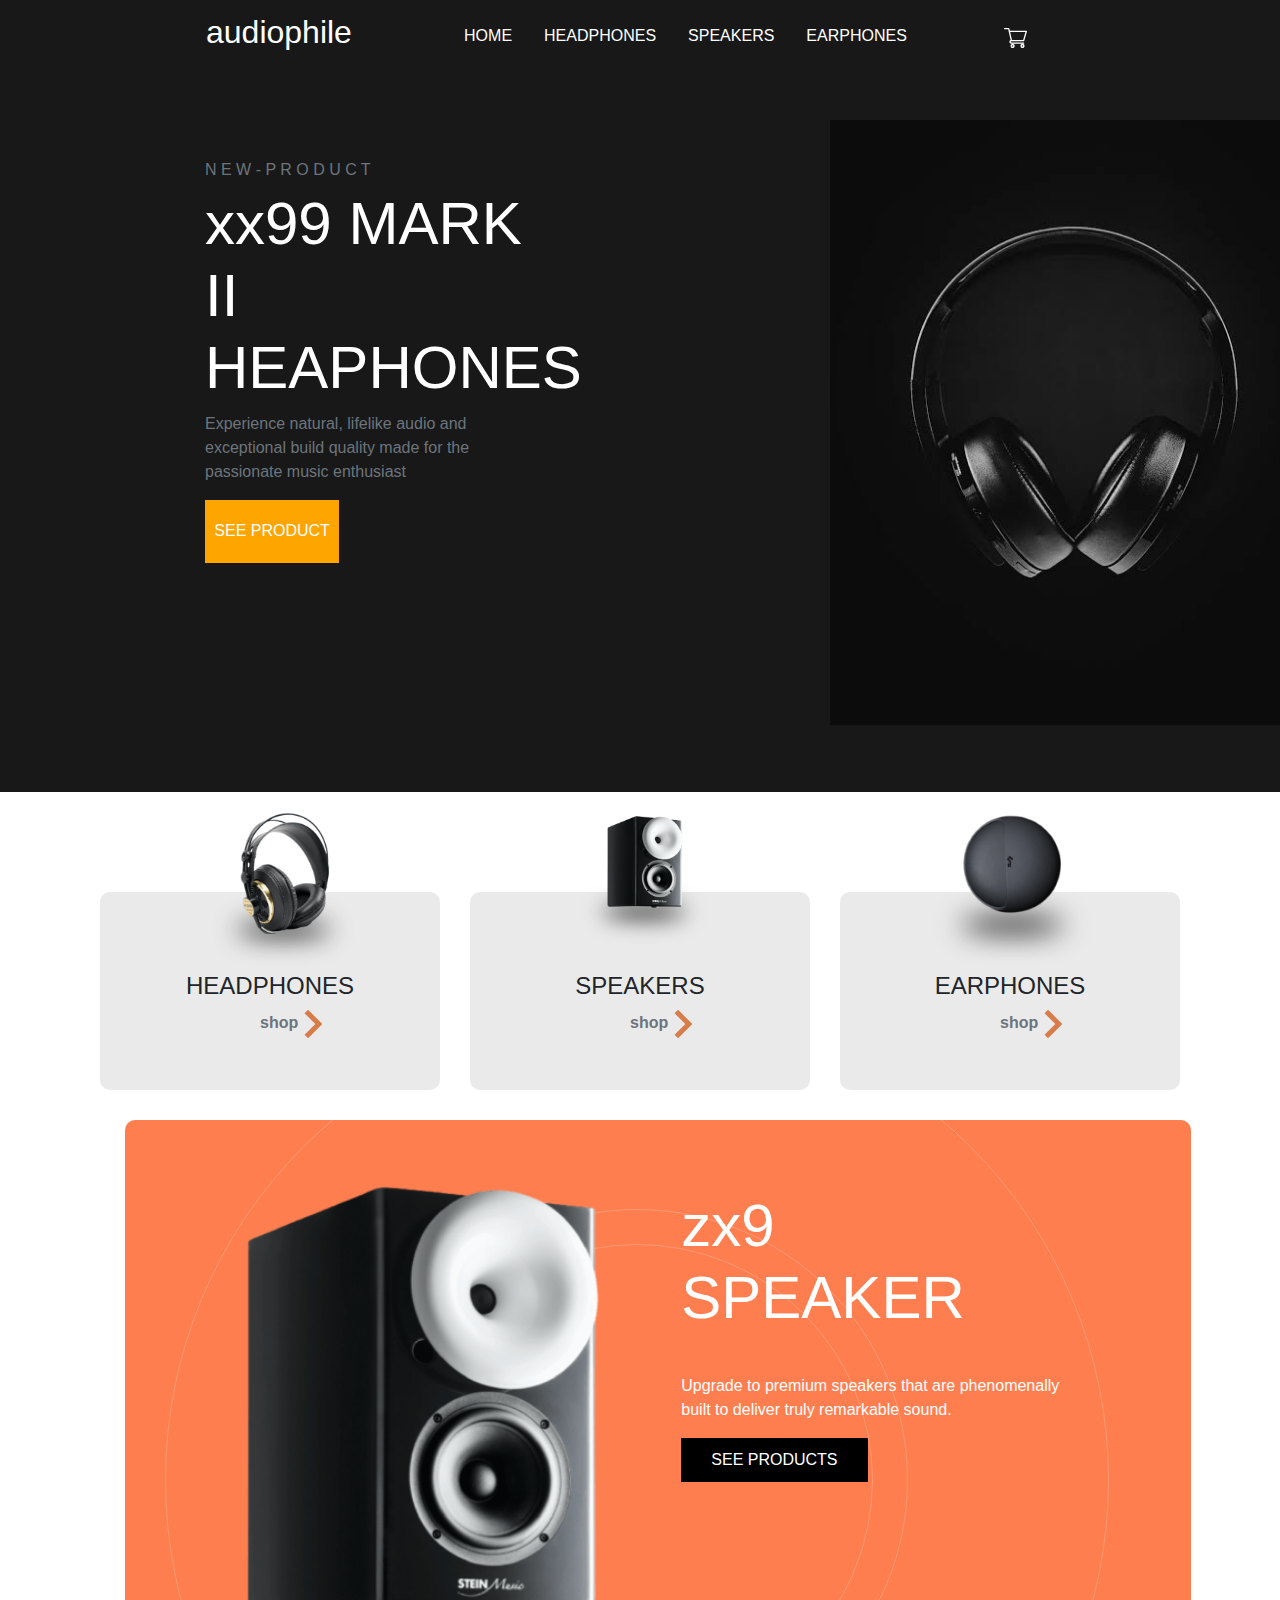
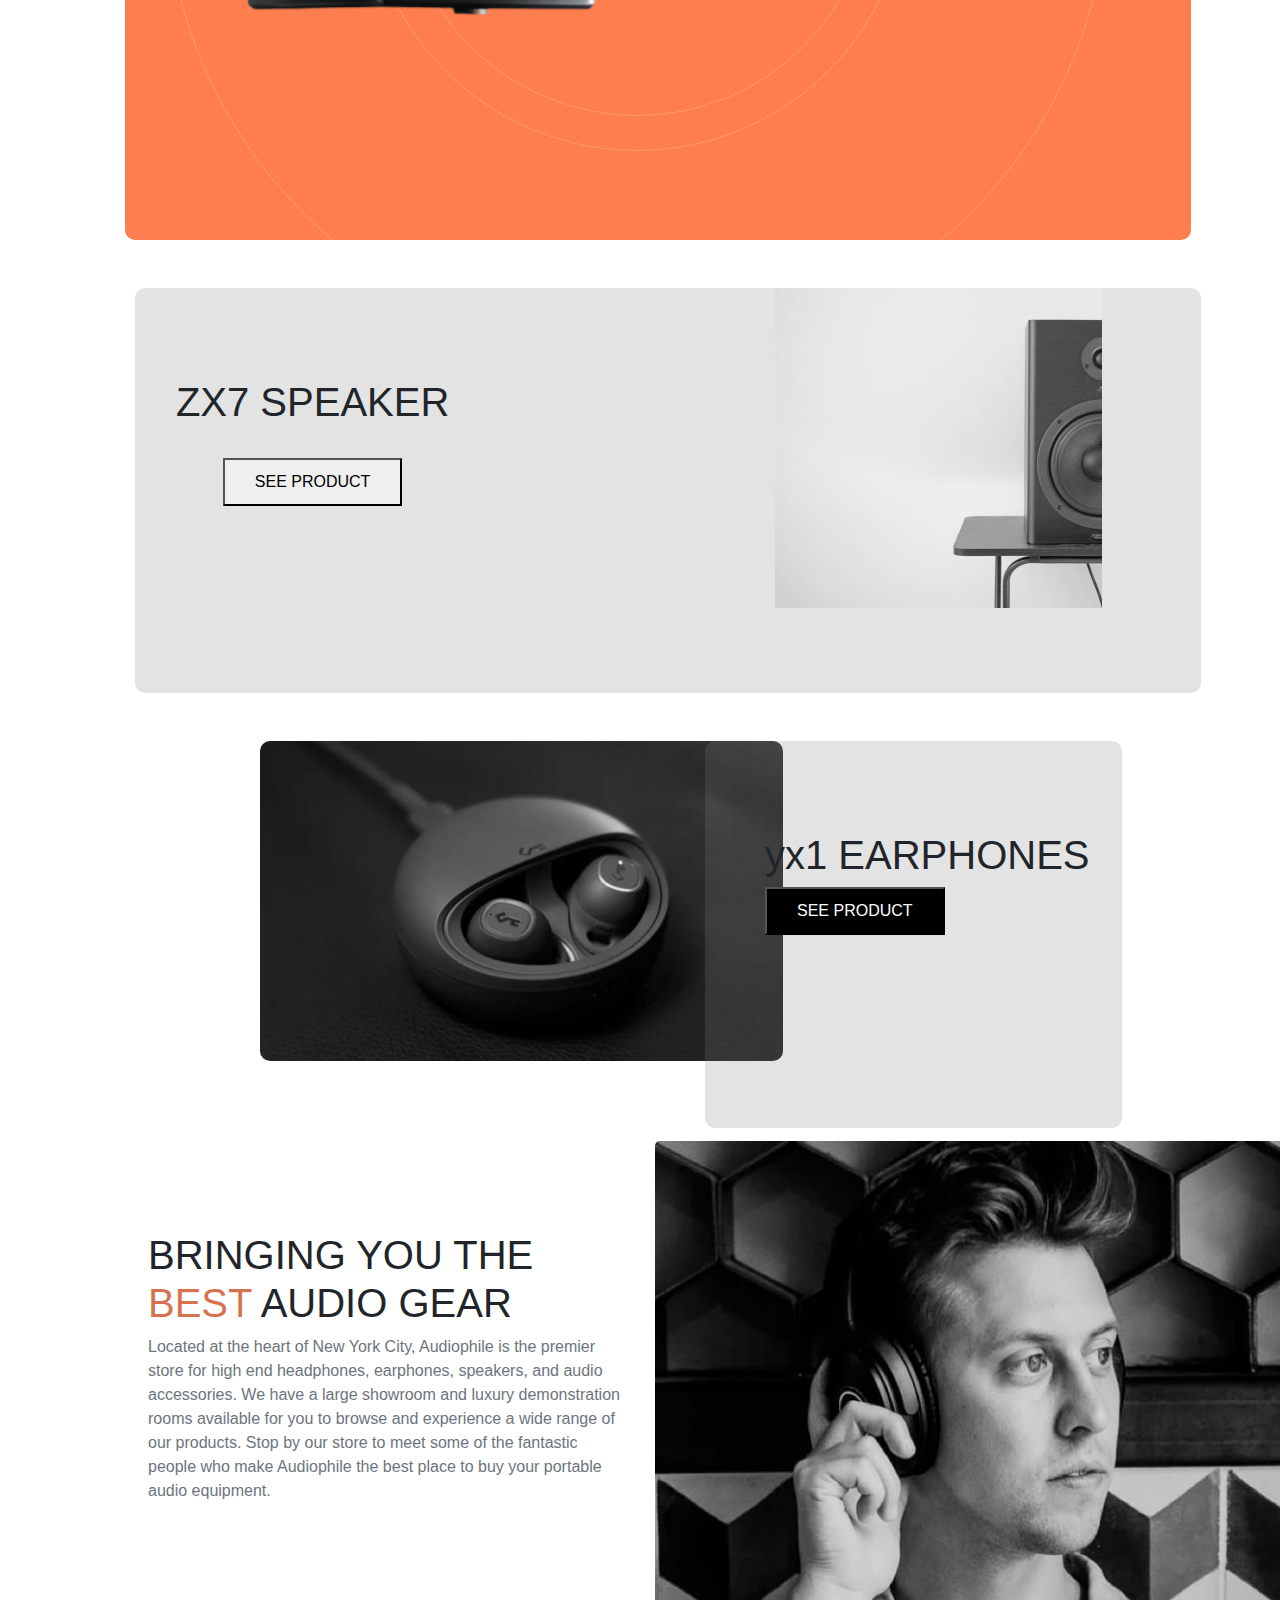
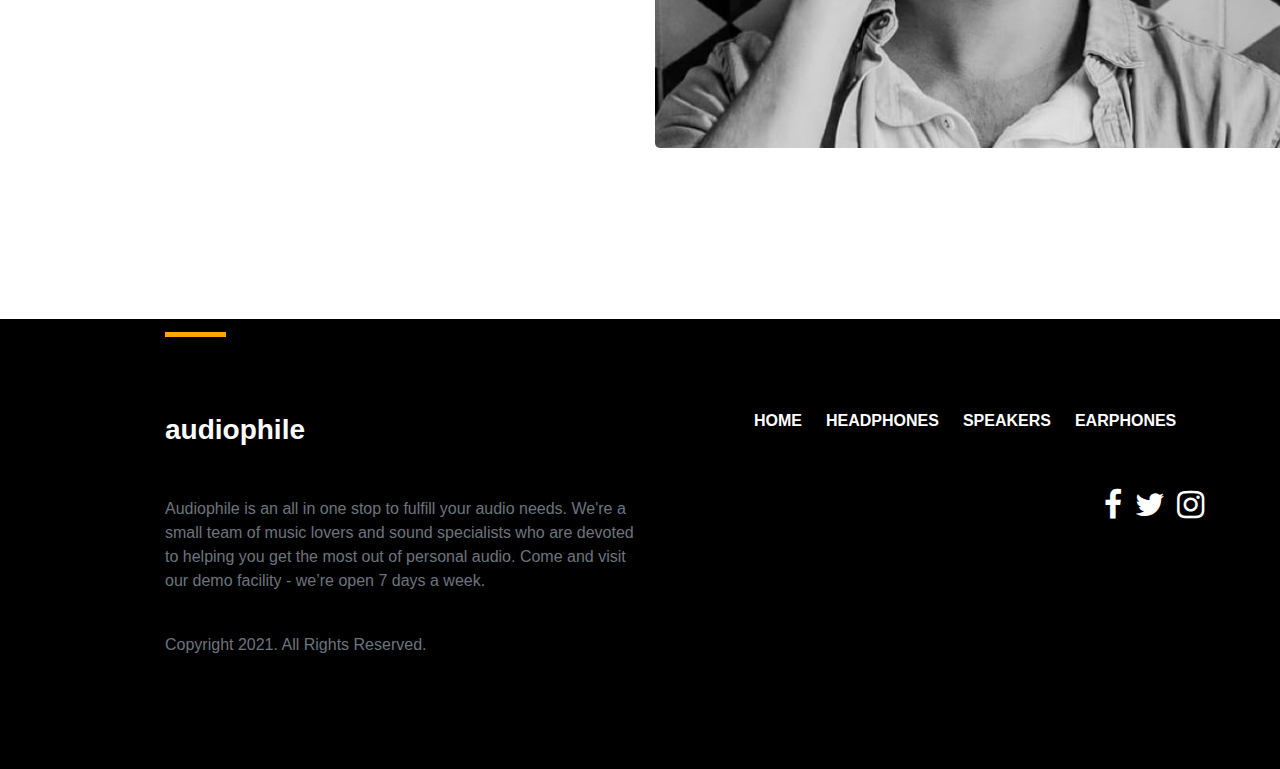
<file: index.html>
<!DOCTYPE html>
<html lang="en">
<head>
    <meta charset="UTF-8">
    <meta http-equiv="X-UA-Compatible" content="IE=edge">
    <meta name="viewport" content="width=device-width, initial-scale=1.0">
    <link rel="stylesheet" href="./fontawesome/css/font-awesome.min.css">
    <link rel="stylesheet" href="./Bootstrap/bootstrap/css/bootstrap.css">
    <link rel="stylesheet" href="./style.css">
    <title>AUDIOPHILE</title>
</head>
<body>

            <nav class="navbar navbar-expand-sm navbar-light audiophile ">
                <a class="navbar-brand" href="#"><b class="text-white "><h2 class="dio">audiophile</h2></b></a>
                <button class="navbar-toggler d-lg-none" type="button" data-toggle="collapse" data-target="#collapsibleNavId" aria-controls="collapsibleNavId"
                    aria-expanded="false" aria-label="Toggle navigation ">
                    <span class="navbar-toggler-icon navv bg-white"></span>
                </button>
                <div class="collapse navbar-collapse" id="collapsibleNavId">
                        <ul class="navbar-nav mr-auto mt-2 mx-auto mt-lg-0">
                            <li class="nav-item active">
                                <a class="nav-link text-white pl-4" href="./index.html">HOME <span class="sr-only">(current)</span></a>
                            </li>
                            <li class="nav-item">
                                <a class="nav-link  text-white pl-4" href="./head.html">HEADPHONES</a>
                            </li>
                            <li class="nav-item">
                              <a class="nav-link phone text-white pl-4" href="#">SPEAKERS</a>
                           </li>
                            <li class="nav-item">
                              <a class="nav-link text-white pl-4" href="#">EARPHONES</a>
                           </li>
                        </ul>
                        <!-- <form class="form-inline my-2 my-lg-0">
                            <input class="form-control mr-sm-2" type="text" placeholder="Search">
                            <button class="btn btn-outline-success my-2 my-sm-0" type="submit">Search</button>
                        </form> -->
                      
        
                      <!-- Button trigger modal -->
                      <button type="button" class="btn  btn-lg" data-toggle="modal" data-target="#modelId">
                        <img src="./images/icon-cart.svg" alt="" class="car">
                      </button>
                      
                      <!-- Modal -->
                      <div class="modal fade" id="modelId" tabindex="-1" role="dialog" aria-labelledby="modelTitleId" aria-hidden="true">
                        <div class="modal-dialog" role="document">
                            <div class="modal-content box8 text-center">
                                <h5 class="text-secondary mt-5">Your cart is empty</h5>
                                <i class="fa fa-shopping-cart fa-5x mt-3" aria-hidden="true"></i>
                                <!-- <div class="modal-header">
                                    <h5 class="modal-title">Modal title</h5>
                                        <button type="button" class="close" data-dismiss="modal" aria-label="Close">
                                            <span aria-hidden="true">&times;</span>
                                        </button>
                                </div>
                                <div class="modal-body">
                                    Body
                                </div> -->
                                <!-- <div class="modal-footer">
                                    <button type="button" class="btn btn-secondary" data-dismiss="modal">Close</button>
                                    <button type="button" class="btn btn-primary">Save</button>
                                </div> -->
                            </div>
                        </div>
                      </div>
            </nav>
            <div class="container1 d-flex text-white pt-5 ">
                <div class="col-md-6 
                headphones">
                    <h6 class="text-secondary dict "> N E W - P R O D U C T </h6> 
                    <h1 class=" head">xx99 MARK II HEAPHONES</h1>
                    <P class="natural text-secondary">Experience natural, lifelike audio and exceptional build quality made for the passionate music enthusiast</P>
                    <button class=" product">SEE PRODUCT</button>
                </div>
                  <div class="headset">
                      <img src="./images/IMG-20230406-WA0028.jpg" alt="" width="200%" height="90%" class="set">
                  </div>
              </div>
        </div>

    </div>

    

 
   <div class="container headph d-flex">
       <div class="col-md-4 ">
         <div class="card1">
            <img src="./images/image-headphones (1).png" alt="" width="45%" class="hed"> 
          <h4 class="ph">HEADPHONES</h4>
          <b class="shop text-secondary">shop <img src="./images/icon-arrow-right.svg" alt="" width="20px">  </b>
         </div>  
       </div>
       <div class="col-md-4">
           <div class="card2">
            <img src="./images/image-speakers.png" alt="" width="40%" class="had">
            <h4 class="ty">SPEAKERS</h4>
            <b class="shop text-secondary">shop <img src="./images/icon-arrow-right.svg" alt="" width="20px">  </b>
           </div>
       </div>
       <div class="col-md-4">
           <div class="card3">
               <img src="./images/image-earphones.png" alt="" width="50%" class="hid">
               <h4 class="tp">EARPHONES</h4>
               <b class="shop text-secondary">shop <img src="./images/icon-arrow-right.svg" alt="" width="20px">  </b>
           </div>
       </div>
   </div>


   <div class="container">
       <div class="box d-flex">
            <img src="./images/image-speaker-zx9.png" alt=""   height="60%" class=" speaker">
          <div>
              <h1 class="zx  zu text-white">zx9 SPEAKER</h1>
              <p class="upgrade text-white ">Upgrade to premium speakers that are phenomenally built to deliver truly remarkable sound.</p>
              <button class="see text-white">SEE PRODUCTS</button>
            </div>
           
           
         <br>
         
       </div>
   </div>






   <div class="container duct ">
       <div class="box2 mt-5 d-flex">
           <div class="col-md-4 text-center">
               <h1 class="zsp">ZX7 SPEAKER</h1>
               <button class="mt-4 prod">SEE PRODUCT</button>
           </div>
           <div class="col-md-8 box-2 ">
              <img src="./images/image-speaker-zx7.jpg" alt="" height="320vh" class="spek" >
           </div>
       </div>
   </div>
     



   <div class=" col-md-12 d-flex imsg">
       <div class="col-md-6 mt-5">
           <img src="./images/image-earphones-yx1.jpg" alt="" class="ims " height="80%">
       </div>
       <div class="col-md-6 mt-5">
           <div class="box3">
               <div class="earp">
                <h1>yx1 EARPHONES</h1>
                <button class=" sep">SEE PRODUCT</button>
               </div>
           </div>
       </div>
   </div>


   <div class="container d-flex ger">
       <div class="col-md-6">
           <div class="ml-5 gear">
               <h1>BRINGING YOU THE <span class="bet">BEST</span> AUDIO GEAR</h1>
               <p class="text-secondary">Located at the heart of New York City, Audiophile is the premier store for high end headphones, earphones, speakers, and audio accessories. We have a large showroom and luxury demonstration rooms available for you to browse and experience a wide range of our products. Stop by our store to meet some of the fantastic people who make Audiophile the best place to buy your portable audio equipment.</p>
           </div>
       </div>
       <div class="col-md-6">
           <img src="./images/image-best-gear.jpg" alt="" width="120%" height="105%" class= "best">
       </div>
   </div>
  





   <div class="container4 d-flex">
     <div class="col-md-6">
        <button class="bt"></button>
        <div class="aud">
            <h3 class="text-white au"> <b>audiophile</b> </h3>
            <p class="text-secondary phile">Audiophile is an all in one stop to fulfill your audio needs. We're a small team of music lovers and sound specialists who are devoted to helping you get the most out of personal audio. Come and visit our demo facility - we’re open 7 days a week.</p>
            <br>
            <p class="text-secondary cp" >Copyright 2021. All Rights Reserved.</p>
        </div>
     </div>
     <div class="  d-flex links">
         <b class="text-white pl-4 link hm">HOME</b>
         <b class="text-white pl-4 link hd">HEADPHONES</b>
         <b class="text-white pl-4 link ssp">SPEAKERS</b>
         <b class="text-white pl-4 link er">EARPHONES</b>
       </div> 
       <div class="logo">
        <i class="fa fa-facebook fa-2x text-white pl-2 " aria-hidden="true"></i> 
        <i class="fa fa-twitter fa-2x text-white pl-2 " aria-hidden="true"></i>
        <i class="fa fa-instagram fa-2x text-white  pl-2" aria-hidden="true"></i>
       </div>
   </div>























    <script src="./Bootstrap/bootstrap/js/jquery.min.js"></script>
    <script src="./Bootstrap/bootstrap/js/bootstrap.min.js"></script>
</body>
</html>
</file>
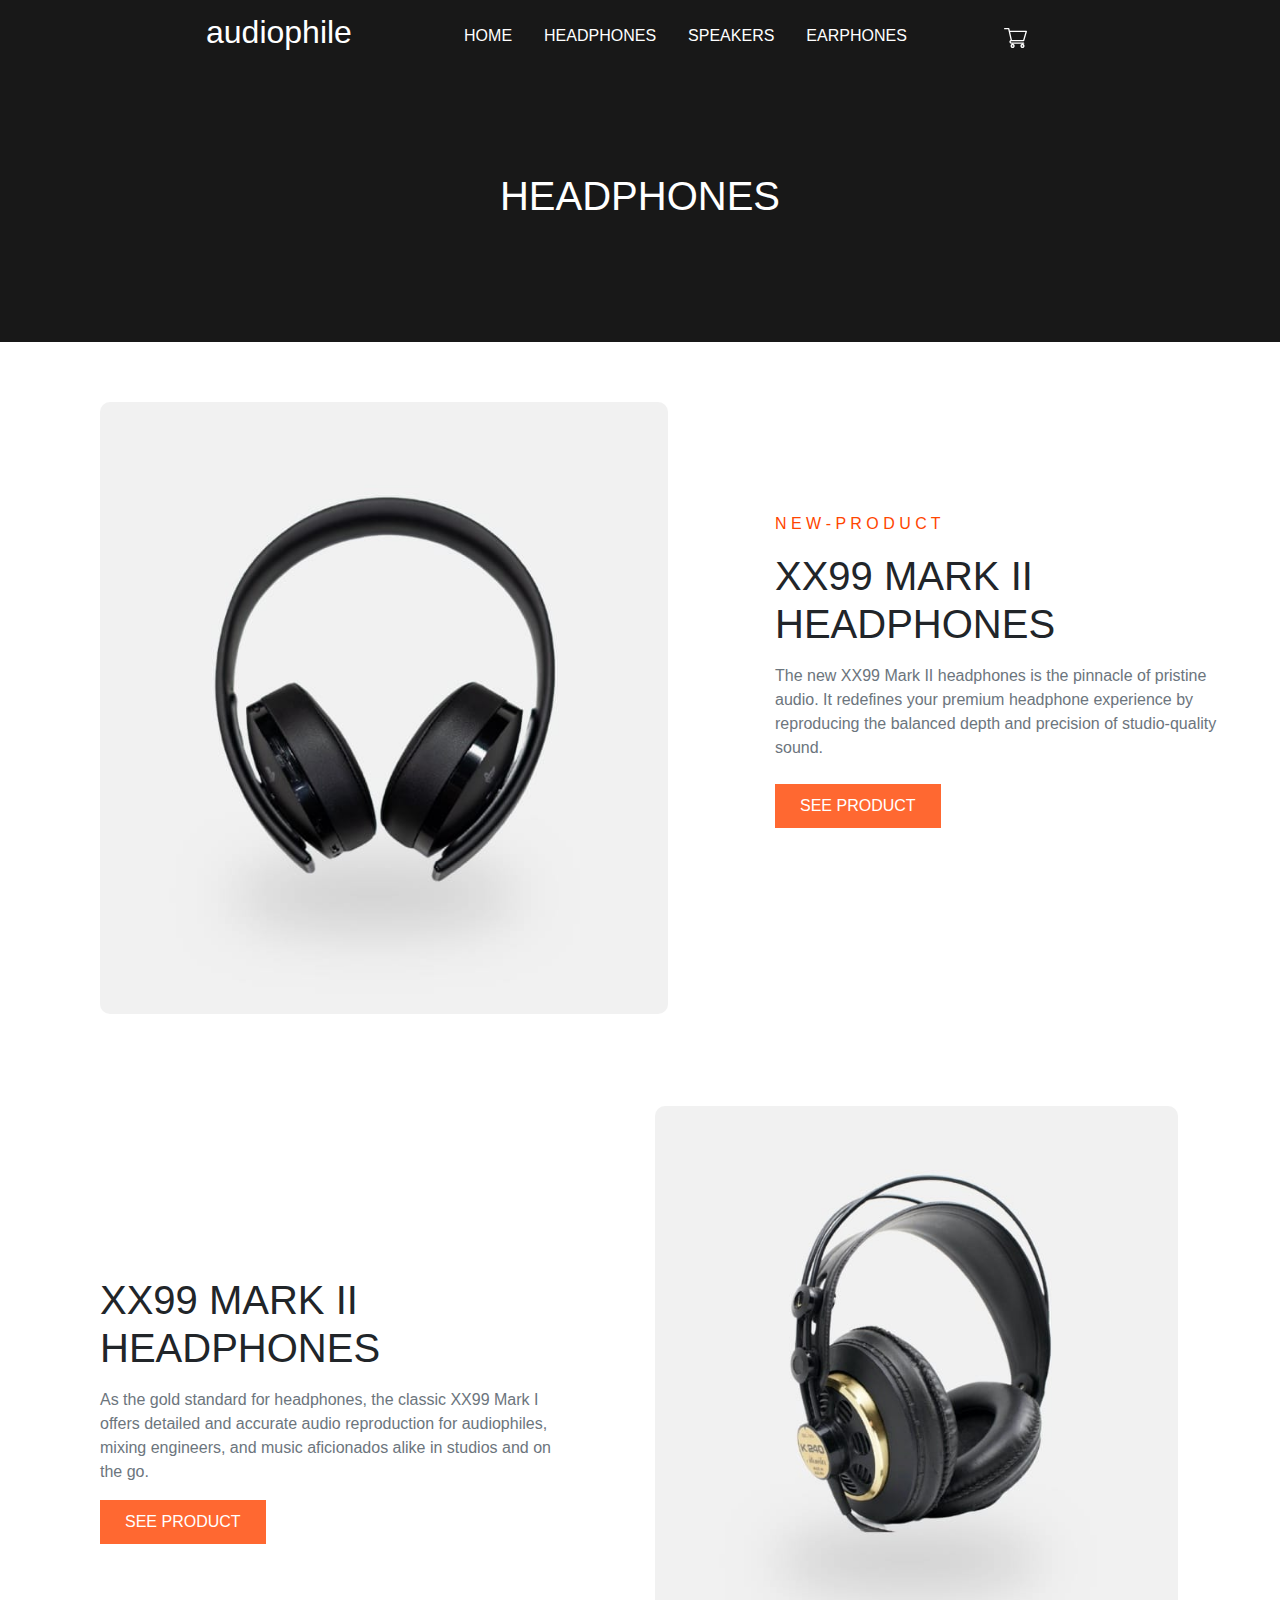
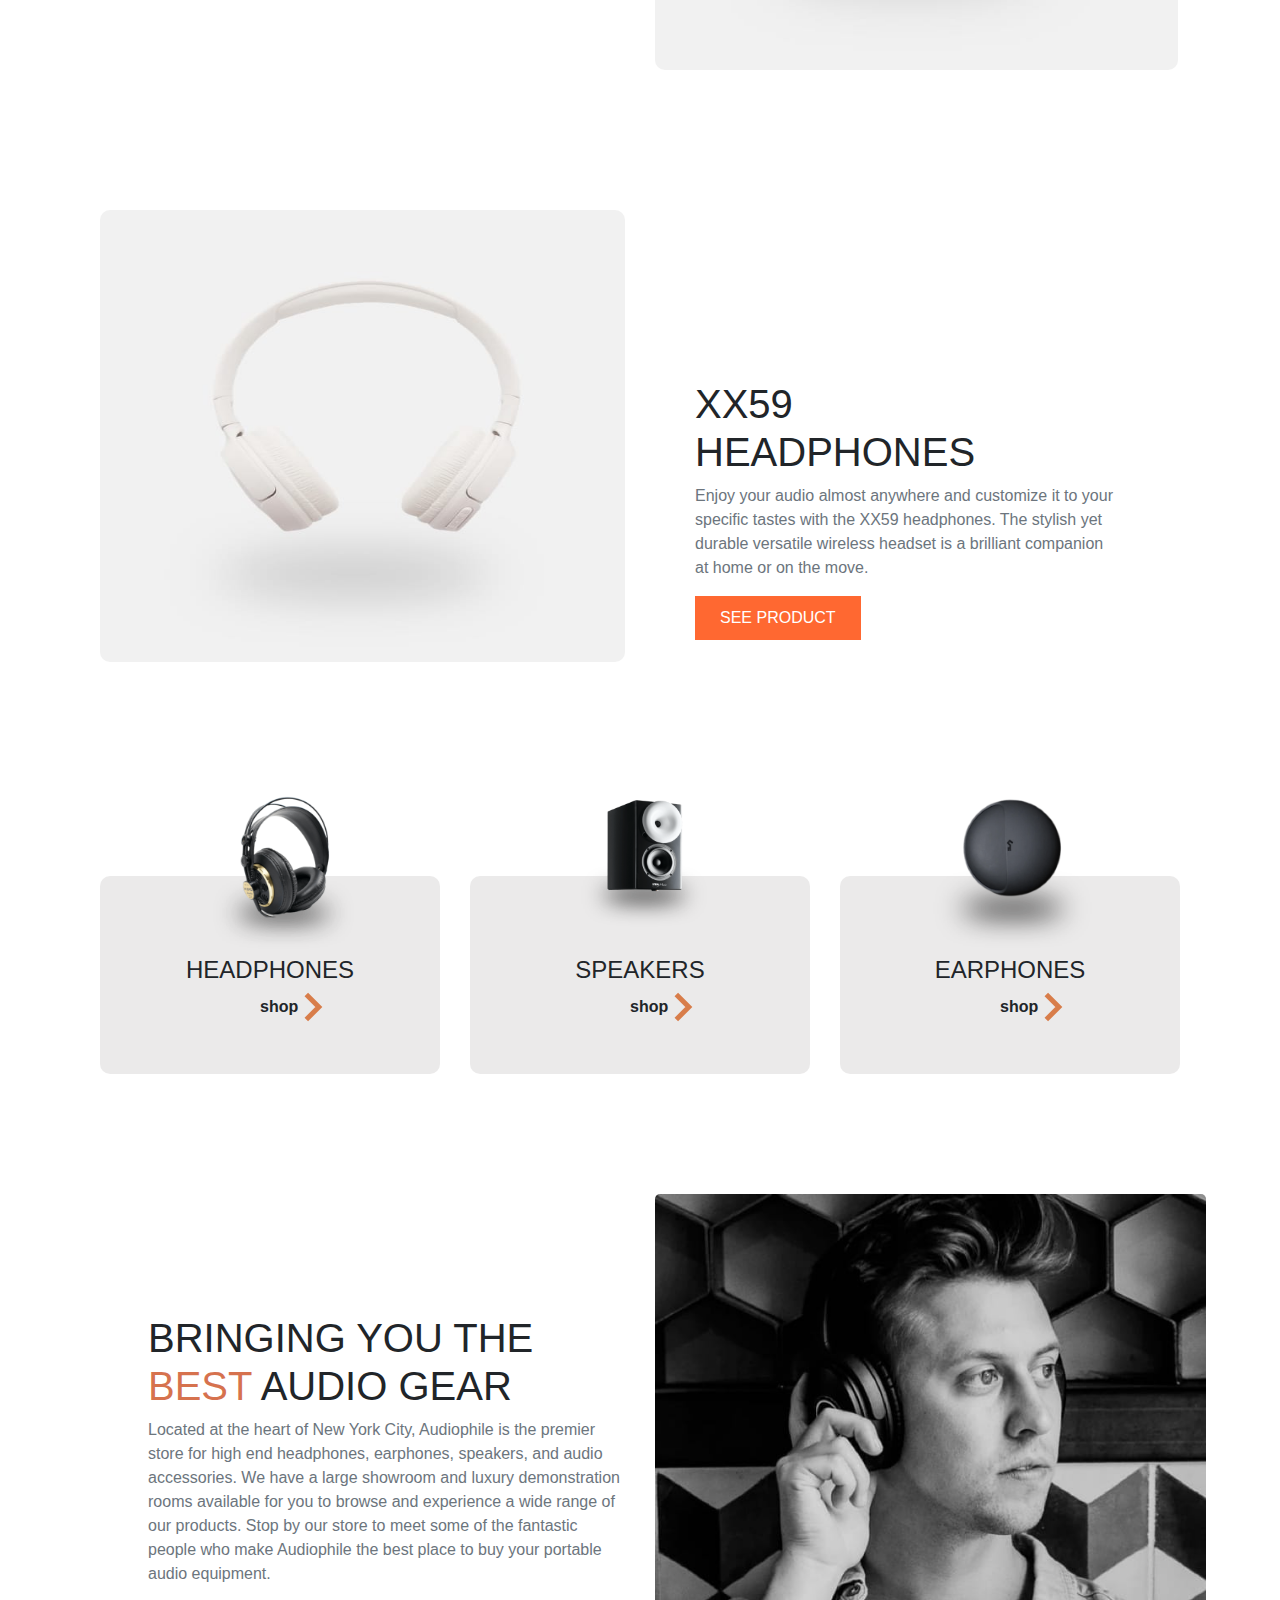
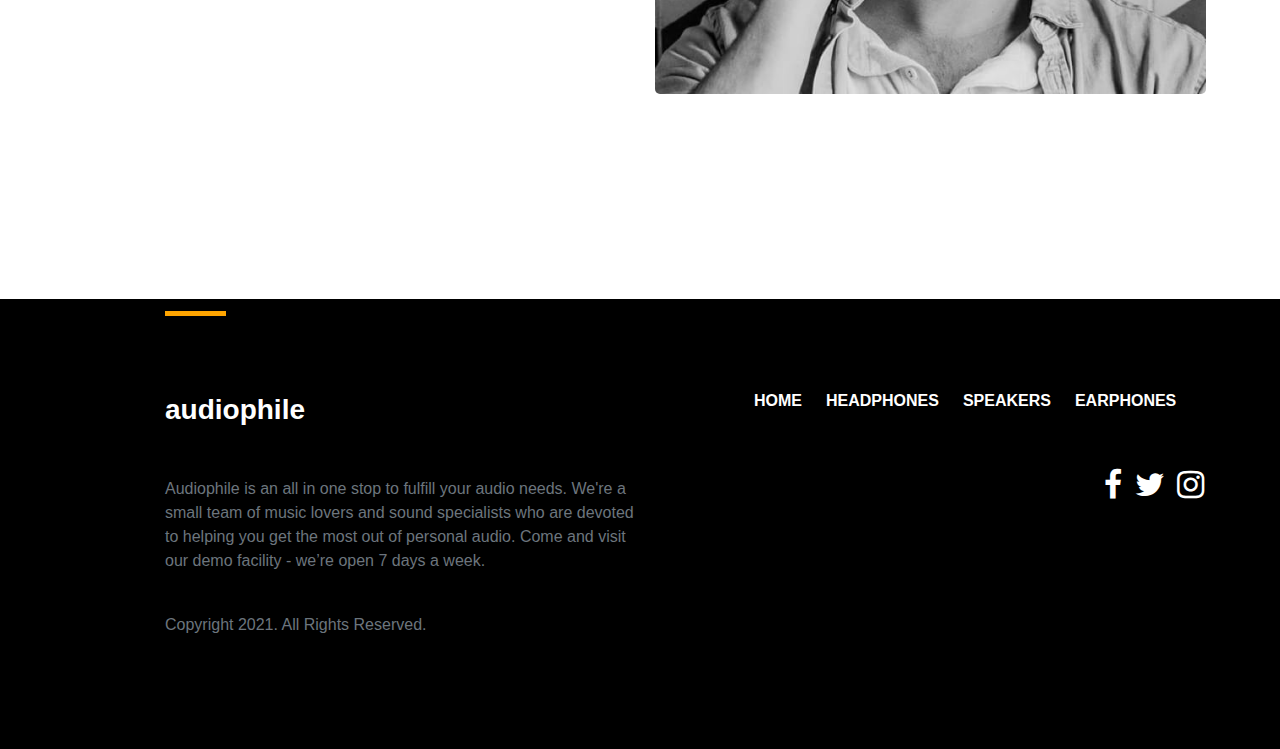
<file: head.html>
<!DOCTYPE html>
<html lang="en">
<head>
    <meta charset="UTF-8">
    <meta http-equiv="X-UA-Compatible" content="IE=edge">
    <meta name="viewport" content="width=device-width, initial-scale=1.0">
    <link rel="stylesheet" href="./fontawesome/css/font-awesome.min.css">
    <link rel="stylesheet" href="./Bootstrap/bootstrap/css/bootstrap.css">
    <link rel="stylesheet" href="./head.css">
    <title>AUDIOPHILE</title>
</head>
<body>
        <nav class="navbar navbar-expand-sm navbar-light audiophile ">
            <a class="navbar-brand" href="#"><b class="text-white "><h2 class="dio">audiophile</h2></b></a>
            <button class="navbar-toggler d-lg-none " type="button" data-toggle="collapse" data-target="#collapsibleNavId" aria-controls="collapsibleNavId"
                aria-expanded="false" aria-label="Toggle navigation">
                <span class="navbar-toggler-icon navv bg-white"></span>
            </button>
            <div class="collapse navbar-collapse" id="collapsibleNavId">
                <ul class="navbar-nav mr-auto mt-2 mx-auto mt-lg-0">
                    <li class="nav-item active">
                        <a class="nav-link text-white pl-4" href="./index.html">HOME <span class="sr-only">(current)</span></a>
                    </li>
                    <li class="nav-item">
                        <a class="nav-link  text-white pl-4" href="./head.html">HEADPHONES</a>
                    </li>
                    <li class="nav-item">
                      <a class="nav-link phone text-white pl-4" href="#">SPEAKERS</a>
                   </li>
                    <li class="nav-item">
                      <a class="nav-link text-white pl-4" href="#">EARPHONES</a>
                   </li>
                </ul>
                <!-- <form class="form-inline my-2 my-lg-0">
                    <input class="form-control mr-sm-2" type="text" placeholder="Search">
                    <button class="btn btn-outline-success my-2 my-sm-0" type="submit">Search</button>
                </form> -->
               <!-- Button trigger modal -->
              <button type="button" class="btn  btn-lg" data-toggle="modal" data-target="#modelId">
                <img src="./images/icon-cart.svg" alt="" class="car">
              </button>
              
              <!-- Modal -->
              <div class="modal fade" id="modelId" tabindex="-1" role="dialog" aria-labelledby="modelTitleId" aria-hidden="true">
                <div class="modal-dialog" role="document">
                    <div class="modal-content box8 text-center">
                        <h5 class="text-secondary mt-5">Your cart is empty</h5>
                        <i class="fa fa-shopping-cart fa-5x mt-3" aria-hidden="true"></i>
                        <!-- <div class="modal-header">
                            <h5 class="modal-title">Modal title</h5>
                                <button type="button" class="close" data-dismiss="modal" aria-label="Close">
                                    <span aria-hidden="true">&times;</span>
                                </button>
                        </div>
                        <div class="modal-body">
                            Body
                        </div> -->
                        <!-- <div class="modal-footer">
                            <button type="button" class="btn btn-secondary" data-dismiss="modal">Close</button>
                            <button type="button" class="btn btn-primary">Save</button>
                        </div> -->
                    </div>
                </div>
            </div>
        </nav>
    
   <div class="container3 text-center text-white "><h1 class="pho">HEADPHONES</h1></div>


    <div class="container doct d-flex">
        <div class="col-md-6">
            <img src="./images/image-xx99-mark-two (2).jpg" alt=""  height="80%" class="xx">
        </div>
        <div class="col-md-6 pinnacle">
            <p class="nww">N E W - P R O D U C T</p>
            <h1 class="ii">XX99 MARK II HEADPHONES</h1>
            <p class="text-secondary cision mt-3">The new XX99 Mark II headphones is the pinnacle of pristine audio. It redefines your premium headphone experience by reproducing the balanced depth and precision of studio-quality sound.
          </p>
          <button class="se mt-2">SEE PRODUCT</button>
        </div>
    </div>




     <div class="container ofr d-flex">
         <div class="col-md-6 dard">
             <h1 class="xxhh">XX99 MARK II HEADPHONES</h1>
             <p class="gold mt-3 text-secondary">As the gold standard for headphones, the classic XX99 Mark I offers detailed and accurate audio reproduction for audiophiles, mixing engineers, and music aficionados alike in studios and on the go.</p>
             <button class="se si mt-22">SEE PRODUCT</button>
         </div>
         <div class="col-md-6">
             <img src="./images/image-xx99-mark-one.jpg" alt="" height="80%" class="mak">
         </div>
     </div>

   <div class="container d-flex">
       <div class="col-md-6">
           <img src="./images/image-xx59.jpg" alt="" height="80%" width="100%" class="  mak mek">
       </div>
       <div class="col-md-6 spec">
           <h1 class="xxh">XX59 HEADPHONES</h1>
           <p class="text-secondary joy">Enjoy your audio almost anywhere and customize it to your specific tastes with the XX59 headphones. The stylish yet durable versatile wireless headset is a brilliant companion at home or on the move.</p>
           <button class="sen se">SEE PRODUCT</button>
       </div>
   </div>


   <div class="container headph d-flex">
    <div class="col-md-4 ">
      <div class="card1">
         <img src="./images/image-headphones (1).png" alt="" width="45%" class="hed"> 
       <h4 class="ph">HEADPHONES</h4>
       <b class="shop">shop <img src="./images/icon-arrow-right.svg" alt="" width="20px">  </b>
      </div>  
    </div>
    <div class="col-md-4">
        <div class="card2">
         <img src="./images/image-speakers.png" alt="" width="40%" class="had">
         <h4 class="ty">SPEAKERS</h4>
         <b class="shop">shop <img src="./images/icon-arrow-right.svg" alt="" width="20px">  </b>
        </div>
    </div>
    <div class="col-md-4">
        <div class="card3">
            <img src="./images/image-earphones.png" alt="" width="50%" class="hid">
            <h4 class="tp">EARPHONES</h4>
            <b class="shop">shop <img src="./images/icon-arrow-right.svg" alt="" width="20px">  </b>
        </div>
    </div>
 </div> 


 <div class="container d-flex ger">
    <div class="col-md-6">
        <div class="ml-5 gear">
            <h1>BRINGING YOU THE <span class="bet">BEST</span> AUDIO GEAR</h1>
            <p class="text-secondary">Located at the heart of New York City, Audiophile is the premier store for high end headphones, earphones, speakers, and audio accessories. We have a large showroom and luxury demonstration rooms available for you to browse and experience a wide range of our products. Stop by our store to meet some of the fantastic people who make Audiophile the best place to buy your portable audio equipment.</p>
        </div>
    </div>
    <div class="col-md-6">
        <img src="./images/image-best-gear.jpg" alt="" width="105%" height="100%" class=" best">
    </div>
 </div>



 <div class="container4 d-flex">
    <div class="col-md-6">
       <button class="bt"></button>
       <div class="aud">
           <h3 class="text-white au"> <b>audiophile</b> </h3>
           <p class="text-secondary phile">Audiophile is an all in one stop to fulfill your audio needs. We're a small team of music lovers and sound specialists who are devoted to helping you get the most out of personal audio. Come and visit our demo facility - we’re open 7 days a week.</p>
           <br>
           <p class="text-secondary cp" >Copyright 2021. All Rights Reserved.</p>
       </div>
    </div>
    <div class="  d-flex links">
        <b class="text-white pl-4 link hm">HOME</b>
        <b class="text-white pl-4 link hd">HEADPHONES</b>
        <b class="text-white pl-4 link ssp">SPEAKERS</b>
        <b class="text-white pl-4 link er">EARPHONES</b>
      </div> 
      <div class="logo">
       <i class="fa fa-facebook fa-2x text-white pl-2 " aria-hidden="true"></i> 
       <i class="fa fa-twitter fa-2x text-white pl-2 " aria-hidden="true"></i>
       <i class="fa fa-instagram fa-2x text-white  pl-2" aria-hidden="true"></i>
      </div>
  </div>








































































































  <script src="./Bootstrap/bootstrap/js/jquery.min.js"></script>
    <script src="./Bootstrap/bootstrap/js/bootstrap.min.js"></script>


</body>
</file>
<file: style.css>
.audiophile{
    background-color: rgba(0, 0, 0, 0.904);
}
.dio{
   margin-left: 190px;
}
.nav-link:hover{
  color: orange !important;
}
.container1{
    background-color: rgba(0, 0, 0, 0.904);
    height: 80vh;
}
.head{
    font-size: 60px;
    width: 60%;
}
.car{
    margin-right: 220px;
}

.product{
    background-color: orange;
    color: white;
    margin-bottom: 20px;
    width: 22%;
    height: 7vh;
    border: none;
}
.product:hover{
    border: 3px solid orange;
    background-color: black;
    border-radius: 10px;
}
.spek{
    margin-left: 270px;
}
.headphones{
    margin-left: 190px;
    margin-top: 40px;
}
.headset{
    flex-direction: row;
    display: flex;
}
.natural{
    width: 50%;
}
.set{
    margin-bottom: 20px;
}
.container2{
    height: 40vh;
}
.box8{
    height: 30vh;
    align-items: center;
}
.card1{
    width: 100%;
    height: 22vh;
    background-color: rgba(199, 196, 196, 0.356);
    margin-top: 100px;
    border-radius: 10px;
}
.ph{
    text-align: center;
    padding-top: 80px;
}
.hed{
  position: absolute;
  top: 20px;
  margin-left: 100px;
  
}
.shop:hover{
    color: orange;
}
.shop{
    margin-left: 160px;
}
.card2{
    width: 100%;
    height: 22vh;
    background-color: rgba(199, 196, 196, 0.356);
    margin-top: 100px;
    border-radius: 10px; 
}
.had{
 position: absolute;
  top: 20px;
  margin-left: 100px;
}
.ty{
    text-align: center;
    padding-top: 80px; 
}
.card3{
    width: 100%;
    height: 22vh;
    background-color: rgba(199, 196, 196, 0.356);
    margin-top: 100px;
    border-radius: 10px;  
}
.hid{
    position: absolute;
    top: 20px;
    margin-left: 80px;  
}
.tp{
    text-align: center;
    padding-top: 80px; 
}
.box{
    background-color:rgba(255, 68, 0, 0.692);
    height: 80vh;
    width: 96%;
    margin-top: 30px;
    margin-left: 40px;
    border-radius: 10px;
    background-image: url(./images/pattern-circles.svg);
    background-repeat: no-repeat;
    background-position: 40px;
}
.speaker{
    margin-left: 120px;
    margin-top: 65px;
}
.zx{
    font-size: 60px;
    width: 10px;
    margin-top: 70px;
    margin-left: 80px;
}
.upgrade{
    margin-top: 40px;
    width: 65%;
    margin-left: 80px;
}
.see{
    background-color: black;
    padding: 10px 30px;
    margin-left: 80px;
    border: none;
}
.see:hover{
    border: 2px solid black;
    background-color: rgba(255, 68, 0, 0.507);
}
.box2{
    width: 96%;
    height: 45vh;
    background-color: rgba(128, 128, 128, 0.219);
    margin-left: 50px;
    border: none;
    border-radius: 10px;
}
.zsp{
    margin-top: 90px;
}
.prod{
    padding: 10px 30px;
}
.prod:hover{
   background-color: black;
   color: white;
}

/* .box-2{
    background-image: url(./images/image-speaker-zx7.jpg);
    height: 90vh;
    background-repeat: no-repeat;
    background-position: 70px;

} */
.ims{
    border-radius: 10px;
    margin-left: 230px;
}
.box3{
    width: 70%;
    height: 43vh;
    background-color:rgba(128, 128, 128, 0.219) ;
    margin-left: 50px;
    border-radius: 10px;
    
}
.earp{
    margin-left: 60px;
    padding-top: 90px;
}
.sep{
    padding: 10px 30px;
    background-color: black;
    color: white;
}
.sep:hover{
   background-color: rgba(128, 128, 128, 0.219);
   color: black;
}
.bet{
    color: rgba(199, 60, 9, 0.726);
}
.best{
    border-radius: 5px;
}
.gear{
   margin-top: 90px; 
}
.bt{
    background-color: orange;
    width: 10%;
    border: none;
    height: 5px;
    margin-left: 150px;
}
.speak{
    margin-left: 160px;
}
.container4{
    background-color: black;
    height: 50vh;
    margin-top: 200px;
}
.aud{
    width: 78%;
    margin-left: 150px;
    margin-top: 70px;
}
.phile{
    margin-top: 50px;
}
.link:hover{
    color: orange !important;
}
.links{
    margin-top: 90px;
    margin-left: 90px;
}
.logo{
    margin-top: 170px;
    margin-left: -80px;
}
.fa-facebook:hover{
    color: orange !important;
}
.fa-twitter:hover{
    color: orange !important;
}
.fa-instagram:hover{
    color: orange !important;
}

















































































































@media (max-width:576px) {
    
    .audiophile{
        background-color: black;
        width: 100%;
        height: 25vh;
    }
    .dio{
        font-size: 40px;
        margin-left: 10px;
        margin-top: -20px;
    }
    .nav-link{
        font-size: 10px;
    }
    .navv{
       margin-left: -70px;
       margin-top: -40px;
    }
    .car{
        margin-right: 220px;
    }
    .box8{
        height: 24vh;
        align-items: center;
        width: 70%;
        margin-left: 5px;
    }


    .container1{
        background-color: black;
        height: 60vh;
        width: 100%;
    
    }
    .head{
        font-size: 50px;
        margin-left: -120px;
        width: 80%;
    }
    .product{
        background-color: orange;
        color: white;
        margin-top: 30px;
        width: 40%;
        height: 7vh;
        border: none;
        margin-left: -40px;
    }
    .dict{
        margin-left: -45px;
    }
    .natural{
        text-align: center;
        margin-left:-85px;
        width: 60%;
    }
    .product:hover{
        border: 3px solid orange;
        background-color: black;
        border-radius: 10px;
    }
    .headphones{
        margin-left: 150px;
        margin-top: 40px;
    }
    .headset{
        flex-direction: row;
        display: flex;
        margin-left: -840px;
    }
    .set{
        margin-bottom: 20px;
        margin-left: 310px;
        width: 60%;
    }
    .headph{
        flex-direction: column;
        margin-left: 100px;
    }
    .card1{
        width: 95%;
        height: 21vh;
        background-color: rgba(199, 196, 196, 0.356);
        margin-top: 180px;
        border-radius: 10px;
        margin-left: -105px;
    }
    .ph{
        text-align: center;
        padding-top: 80px;
        font-size: 20px;
    }
    .hed{
      position: absolute;
      top: 120px;
      margin-left: 100px;
      width: 40%;
      
    }
    .shop:hover{
        color: orange;
    }
    .shop{
        margin-left: 130px;
        font-size: 30px;
    }
    .card2{
        width: 95%;
        height: 21vh;
        background-color: rgba(199, 196, 196, 0.356);
        margin-top: 140px;
        border-radius: 10px; 
        margin-left: -105px;
    }
    .had{
     position: absolute;
      top: 80px;
      margin-left: 100px;
      width: 40%;
    }
    .ty{
        text-align: center;
        padding-top: 80px; 
        font-size: 25px;
    }
    .card3{
        width: 95%;
        height: 21vh;
        background-color: rgba(199, 196, 196, 0.356);
        margin-top: 100px;
        border-radius: 10px;  
        margin-left: -105px;
    }
    .hid{
        position: absolute;
        top: 60px;
        margin-left: 100px; 
        width: 40%; 
    }
    .tp{
        text-align: center;
        padding-top: 80px; 
        font-size: 30px;
    }

    .box{
        background-color:rgba(255, 68, 0, 0.692);
        height: 70vh;
        width: 88%;
        margin-top: 200px;
        margin-left: 8px;
        border-radius: 10px;
        background-image: url(./images/pattern-circles.svg);
        background-repeat: no-repeat;
        background-position: 10px;
        flex-direction: column;
    }
    .speaker{
        margin-left: 80px;
        margin-top: 35px;
        width: 50%;
        height: 40vh;
    }
    .zx{
        font-size: 50px;
        margin-top: 30px;
        margin-left: 60px;
        width: 50%;
    }
    .zu{
        text-align: center;
    }
    .upgrade{
        margin-top: 10px;
        width: 90%;
        margin-left: 16px;
        font-size: 17px;
        text-align: center;
    }
    .see{
        background-color: black;
        padding: 10px 30px;
        margin-left: 80px;
        border: none;
    }
    .see:hover{
        border: 2px solid black;
        background-color: rgba(255, 68, 0, 0.507);
    }

   .duct{
       margin-top: 140px;
   }
   .zsp{
    margin-top: 140px;
    width: 100%;
    font-size: 23px;
    }
   .prod{
    width: 100%;
    font-size: 11px;

    }
    .prod:hover{
     background-color: black;
      color: white;
    } 
   .box2{
    width: 88%;
    height: 40vh;
    background-color: rgba(128, 128, 128, 0.219);
    margin-left: 8px;
    border: none;
    border-radius: 10px;
   }  
  .spek{
      margin-left: -10px;
      height: 40vh;
      width: 120%;
      border-radius: 10px;
    }
    .imsg{
        flex-direction: column;
    }

    .ims{
        border-radius: 10px;
        margin-left: -8px;
        width: 96%;
    }
    .box3{
        width: 96%;
        height: 20vh;
        background-color:rgba(128, 128, 128, 0.219) ;
        margin-left: -10px;
        border-radius: 10px;
        
    }
    .earp{
        margin-left: 40px;
        padding-top: 50px;
        font-size: 20px;
    }
    .earp h1{
        font-size: 30px;
    }
    .sep{
        padding: 10px 30px;
        background-color: black;
        color: white;
        margin-top: 10px;
    }
    .gear{
        margin-top: 90px;
        width: 120%; 
        font-size: 15px;
        margin-left: 10px;
        text-align: center;
    }
    .gear p{
        margin-left: -55px;
        width: 80%;
    }
    .ger h1{
        font-size: 30px;
        margin-left:-90px;
        width: 100%;
        text-align: center;
    }
   .bt{
         background-color: orange;
         width: 10%;
         border: none;
         height: 5px;
         margin-left: 150px;
     }
     .speak{
         margin-left: 160px;
     }
    .best{
        border-radius: 10px;
        width: 90%;
        height: 40vh;
        margin-top: 50px;
        margin-left: 10px;
    }
    .ger{
        flex-direction: column;
    } 
    .container4{
        background-color: black;
        height: 100vh;
        margin-top: 200px;
        width: 100%;
        flex-direction: column;
    }
    .bt{
        margin-left: 120px;
        width: 30%;
    }
    .au{
        font-size: 35px;
        margin-left: -50px;
    }
    .aud{
        width: 78%;
        margin-left: 140px;
        margin-top: 70px;
    }
    .phile{
        margin-top: 50px;
        width: 100%;
        margin-left: -115px;
        text-align: center;
    }
    .cp{
        margin-left: -100px;
    }
    link{
        margin-top: 5px;
        text-align: center;
    }
    .er{
        margin-left: -30px;
    }
    .ssp{
        margin-left: -10px;
    }
    .hd{
        margin-left: -40px;
    }
    .hm{
        margin-left: 20px;
    }
    .link:hover{
        color: orange !important;
    }
    .links{
        margin-top: 30px;
        margin-left: 100px;
        flex-direction: column;
        font-size: 30px;
    }
    .logo{
        margin-top: 100px;
        margin-left: 130px;
    
    }
    

}
</file>
<file: head.css>
*{
    box-sizing: border-box;
    margin: 0%;
    padding: 0%;
}
.audiophile{
    background-color: rgba(0, 0, 0, 0.904);
}


.nav-link:hover{
  color: orange !important;
}
.container3{
    height: 30vh;
    background-color: rgba(0, 0, 0, 0.904);
}
.pho{
    padding-top: 100px;
}
.xx{
    margin-top: 60px;
    border-radius: 10px;
}
.nww{
    color: orangered;
}
.pinnacle{
    margin-left: 120px;
    margin-top: 170px;
}
.box8{
    height: 30vh;
    align-items: center;
}
.dio{
    margin-left: 190px;
 }
.se{
    background-color: rgba(255, 68, 0, 0.808);
    padding: 10px 25px;
    border: none;
    color: white;
}
.car{
    margin-right: 220px;
}
.se:hover{
    background-color: white;
    color: black;
    border: 4px solid rgba(255, 68, 0, 0.808);
}
.cision{
    width: 90%;
}
.gold{
    width: 90%;
}
.dard{
   margin-top: 170px; 
}
.mak{
    border-radius: 10px;
}
.joy{
    width: 80%;
}
.xxh{
    width: 30%;
}
.spec{
    margin-left: 40px;
    margin-top: 170px;
}
.card1{
    width: 100%;
    height: 22vh;
    background-color: rgba(199, 196, 196, 0.356);
    margin-top: 100px;
    border-radius: 10px;
}
.ph{
    text-align: center;
    padding-top: 80px;
}
.hed{
  position: absolute;
  top: 20px;
  margin-left: 100px;
  
}
.shop:hover{
    color: orange;
}
.shop{
    margin-left: 160px;
}
.card2{
    width: 100%;
    height: 22vh;
    background-color: rgba(199, 196, 196, 0.356);
    margin-top: 100px;
    border-radius: 10px; 
}
.had{
 position: absolute;
  top: 20px;
  margin-left: 100px;
}
.ty{
    text-align: center;
    padding-top: 80px; 
}
.card3{
    width: 100%;
    height: 22vh;
    background-color: rgba(199, 196, 196, 0.356);
    margin-top: 100px;
    border-radius: 10px;  
}
.hid{
    position: absolute;
    top: 20px;
    margin-left: 80px;  
}
.tp{
    text-align: center;
    padding-top: 80px; 
}
.bet{
    color: rgba(199, 60, 9, 0.726);
}
.best{
    border-radius: 5px;
    margin-top: 120px;
    height: 80%;
}
.gear{
   margin-top: 240px; 

}
.container4{
    background-color: black;
    height: 50vh;
    margin-top: 200px;
}
.aud{
    width: 78%;
    margin-left: 150px;
    margin-top: 70px;
}
.phile{
    margin-top: 50px;
}
.link:hover{
    color: orange !important;
}
.links{
    margin-top: 90px;
    margin-left: 90px;
}
.logo{
    margin-top: 170px;
    margin-left: -80px;
}
.fa-facebook:hover{
    color: orange !important;
}
.fa-twitter:hover{
    color: orange !important;
}
.fa-instagram:hover{
    color: orange !important;
}
.bt{
    background-color: orange;
    width: 10%;
    border: none;
    height: 5px;
    margin-left: 150px;
}






















































@media (max-width:576px) {
    .audiophile{
        background-color: rgba(0, 0, 0, 0.904);
        width: 100%;
        height: 25vh;
    }
    .dio{
        font-size: 40px;
        margin-left: 30px;
        margin-top: -40px;
    }
    .nav-link{
        font-size: 10px;
    }
    .navv{
       margin-left: -70px;
       margin-top: -40px;
    }
    .pho{
        padding-top: 60px;
    } 
    .car{
        margin-right: 220px;
    }
    .box8{
        height: 24vh;
        align-items: center;
        width: 70%;
        margin-left: 5px;
    }
    .container3{
        height: 20vh;
        background-color: rgba(0, 0, 0, 0.904);
        width:100% ;
    }
    .doct{
        flex-direction: column;
    }
    .xx{
        margin-top: 60px;
        border-radius: 10px;
        margin-left: 3px;
        width: 100%;
    }
    .nww{
        color: orangered;
        margin-left: 150px;
    }
    .ii{
        margin-left: 95px;
        width: 120%;
    }
    .pinnacle{
        margin-left: -50px;
        margin-top: 170px;
    }
    .se{
        background-color: rgba(255, 68, 0, 0.808);
        padding: 10px 25px;
        border: none;
        color: white;
        margin-left: 140px;
    }
    .se:hover{
        background-color: white;
        color: black;
        border: 4px solid rgba(255, 68, 0, 0.808);
    }
    .cision{
        width: 100%;
        text-align: center;
        font-size: 20px;
        margin-left: 50px;
    }
    .ofr{
        flex-direction: column;
    }
    .gold{
        font-size: 20px;
        text-align: center;
        margin-left: 135px;
    }
    .si{
        background-color: rgba(255, 68, 0, 0.808);
        width: 50%;
        border: none;
        color: white;
        margin-left: 210px;

    }
    .dard{
       margin-top:-360px; 
       margin-left: -120px;
       width: 100%;
       text-align: center;
    }
    .dard h1{
        width: 100%;
        margin-left: 120px;
    }
    .mak{
        border-radius: 10px;
        margin-left: 5px;
        margin-top: 90px;
        width: 100%;
    }
    .sen{
        margin-left: 80px;
        background-color: rgba(255, 68, 0, 0.808);
        width: 50%;
        border: none;
        color: white;
    }
    .joy{
        width: 120%;
        font-size: 20px;
        text-align: center;
        margin-left: -40px;
    }
    .xxhh{
        width: 30%;
        margin-top: 600px;
        margin-left: 120px;
    }
    .xxh{
        margin-left: 40px;
        text-align: center;
        width: 80%;
    }
    .spec{
        margin-left: -370px;
        padding-top: 380px;
    }
    .mek{
        width: 350px;
        height: 40%;
        margin-left: 10px;
    }
    .headph{
        flex-direction: column;
        margin-left: 100px;
    }
    .card1{
        width: 95%;
        height: 21vh;
        background-color: rgba(199, 196, 196, 0.356);
        margin-top: 180px;
        border-radius: 10px;
        margin-left: -90px;
    }
    .ph{
        text-align: center;
        padding-top: 80px;
        font-size: 20px;
    }
    .hed{
      position: absolute;
      top: 120px;
      margin-left: 100px;
      width: 40%;
      
    }
    .shop:hover{
        color: orange;
    }
    .shop{
        margin-left: 130px;
        font-size: 30px;
    }
    .card2{
        width: 95%;
        height: 21vh;
        background-color: rgba(199, 196, 196, 0.356);
        margin-top: 140px;
        border-radius: 10px; 
        margin-left: -90px;
    }
    .had{
     position: absolute;
      top: 80px;
      margin-left: 100px;
      width: 40%;
    }
    .ty{
        text-align: center;
        padding-top: 80px; 
        font-size: 25px;
    }
    .card3{
        width: 95%;
        height: 21vh;
        background-color: rgba(199, 196, 196, 0.356);
        margin-top: 100px;
        border-radius: 10px;  
        margin-left: -90px;
    }
    .hid{
        position: absolute;
        top: 60px;
        margin-left: 100px; 
        width: 40%; 
    }
    .tp{
        text-align: center;
        padding-top: 80px; 
        font-size: 30px;
    }
    .gear{
        margin-top: 90px;
        width: 120%; 
        font-size: 15px;
        margin-left: 10px;
        text-align: center;
    }
    .gear p{
        margin-left: -55px;
        width: 80%;
    }
    .ger h1{
        font-size: 30px;
        margin-left:-90px;
        width: 100%;
        text-align: center;
    }
   .bt{
         background-color: orange;
         width: 10%;
         border: none;
         height: 5px;
         margin-left: 150px;
     }
     .speak{
         margin-left: 160px;
     }
    .best{
        border-radius: 10px;
        width: 90%;
        height: 40vh;
        margin-top: 50px;
        margin-left: 10px;
    }
    .ger{
        flex-direction: column;
    } 
    
    .container4{
        background-color: black;
        height: 100vh;
        margin-top: 200px;
        width: 100%;
        flex-direction: column;
    }
    .bt{
        margin-left: 120px;
        width: 30%;
    }
    .au{
        font-size: 35px;
        margin-left: -50px;
    }
    .aud{
        width: 78%;
        margin-left: 140px;
        margin-top: 70px;
    }
    .phile{
        margin-top: 50px;
        width: 100%;
        margin-left: -100px;
        text-align: center;
    }
    .cp{
        margin-left: -100px;
    }
    link{
        margin-top: 5px;
        text-align: center;
    }
    .er{
        margin-left: -30px;
    }
    .ssp{
        margin-left: -10px;
    }
    .hd{
        margin-left: -40px;
    }
    .hm{
        margin-left: 20px;
    }
    .link:hover{
        color: orange !important;
    }
    .links{
        margin-top: 30px;
        margin-left: 100px;
        flex-direction: column;
        font-size: 30px;
    }
    .logo{
        margin-top: 100px;
        margin-left: 130px;
    
    }
    
}
</file>
